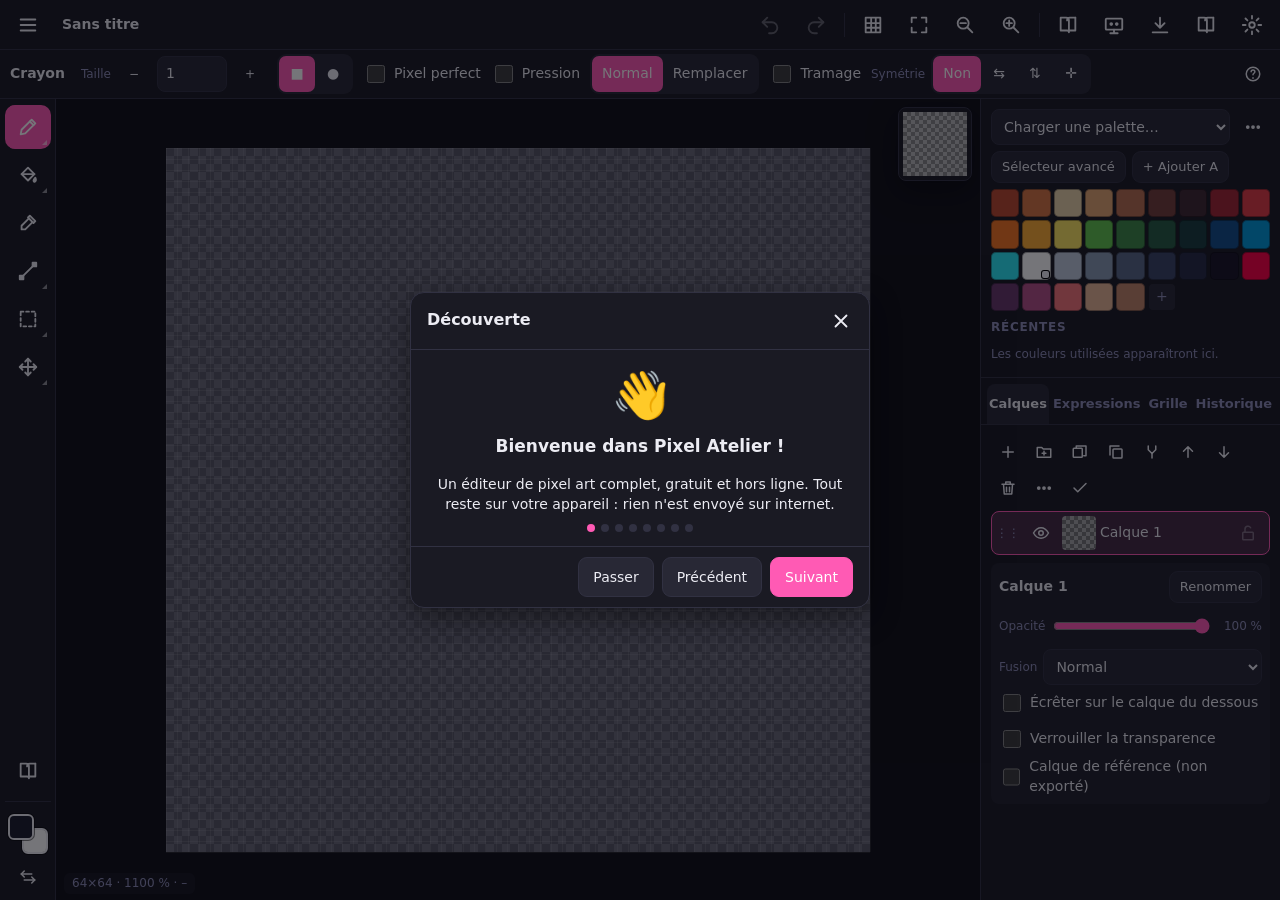
<file: index.html>
<!doctype html>
<html lang="fr" data-theme="dark">
<head>
  <meta charset="utf-8">
  <meta name="viewport" content="width=device-width, initial-scale=1, maximum-scale=1, user-scalable=no, viewport-fit=cover">
  <title>Pixel Atelier — éditeur de pixel art & PNGtuber</title>
  <meta name="description" content="Éditeur de pixel art complet, gratuit et hors ligne, pensé pour créer des personnages PNGtuber. Fonctionne sur téléphone et ordinateur.">
  <meta name="theme-color" content="#1b1b24">
  <link rel="manifest" href="manifest.webmanifest">
  <link rel="icon" type="image/png" sizes="32x32" href="icons/favicon-32.png">
  <link rel="icon" type="image/png" sizes="16x16" href="icons/favicon-16.png">
  <link rel="icon" type="image/png" sizes="192x192" href="icons/icon-192.png">
  <link rel="apple-touch-icon" href="icons/apple-touch-icon.png">
  <meta name="apple-mobile-web-app-capable" content="yes">
  <meta name="mobile-web-app-capable" content="yes">
  <link rel="stylesheet" href="css/app.css">
</head>
<body>
  <div id="app">
    <header id="topbar">
      <button class="icon-btn" id="btn-menu" title="Menu" aria-label="Menu principal"></button>
      <div id="doc-title" title="Renommer le projet" role="button" tabindex="0" translate="no">Sans titre</div>
      <div class="spacer"></div>
      <div class="top-actions">
        <button class="icon-btn" id="btn-undo" title="Annuler (Ctrl+Z)" aria-label="Annuler la dernière action"></button>
        <button class="icon-btn" id="btn-redo" title="Rétablir (Ctrl+Y)" aria-label="Rétablir"></button>
        <span class="sep-v"></span>
        <button class="icon-btn toggle" id="btn-grid" title="Afficher/masquer la grille (#)" aria-label="Grille"></button>
        <button class="icon-btn" id="btn-fit" title="Ajuster à l'écran (0)" aria-label="Ajuster à l'écran"></button>
        <button class="icon-btn hide-sm" id="btn-zoomout" title="Zoom arrière (-)" aria-label="Zoom arrière"></button>
        <button class="icon-btn hide-sm" id="btn-zoomin" title="Zoom avant (+)" aria-label="Zoom avant"></button>
        <span class="sep-v hide-sm"></span>
        <button class="icon-btn hide-sm" id="btn-library" title="Bibliothèque de pièces" aria-label="Bibliothèque"></button>
        <button class="icon-btn hide-sm" id="btn-pngtuber" title="Mode PNGtuber" aria-label="Mode PNGtuber"></button>
        <button class="icon-btn" id="btn-export" title="Exporter (Ctrl+Maj+E)" aria-label="Exporter"></button>
        <button class="icon-btn hide-sm" id="btn-guide" title="Guide complet : outils, navigation, fonctionnalités (F1)" aria-label="Guide"></button>
        <button class="icon-btn hide-sm" id="btn-settings" title="Paramètres" aria-label="Paramètres"></button>
      </div>
    </header>
    <div id="optionsbar" aria-label="Options de l'outil"></div>
    <main id="workspace">
      <nav id="toolbar" aria-label="Outils"></nav>
      <div id="stage">
        <canvas id="view" aria-label="Zone de dessin"></canvas>
        <div id="variantbar" aria-label="Variantes rapides"></div>
        <div id="minimap" title="Aperçu taille réelle"></div>
        <div id="statusbar"></div>
      </div>
      <aside id="sidebar" aria-label="Panneaux">
        <div class="drawer-handle" aria-hidden="true"></div>
        <div id="panel-tabs" role="tablist"></div>
        <section class="panel" id="panel-colors" data-title="Couleurs"></section>
        <section class="panel" id="panel-layers" data-title="Calques"></section>
        <section class="panel" id="panel-expressions" data-title="Expressions"></section>
        <section class="panel" id="panel-grid" data-title="Grille"></section>
        <section class="panel" id="panel-history" data-title="Historique"></section>
      </aside>
    </main>
    <div id="timeline" hidden></div>
    <nav id="mobilenav" aria-label="Panneaux"></nav>
  </div>
  <noscript>Pixel Atelier nécessite JavaScript.</noscript>
  <script type="module" src="js/main.js"></script>
</body>
</html>
</file>
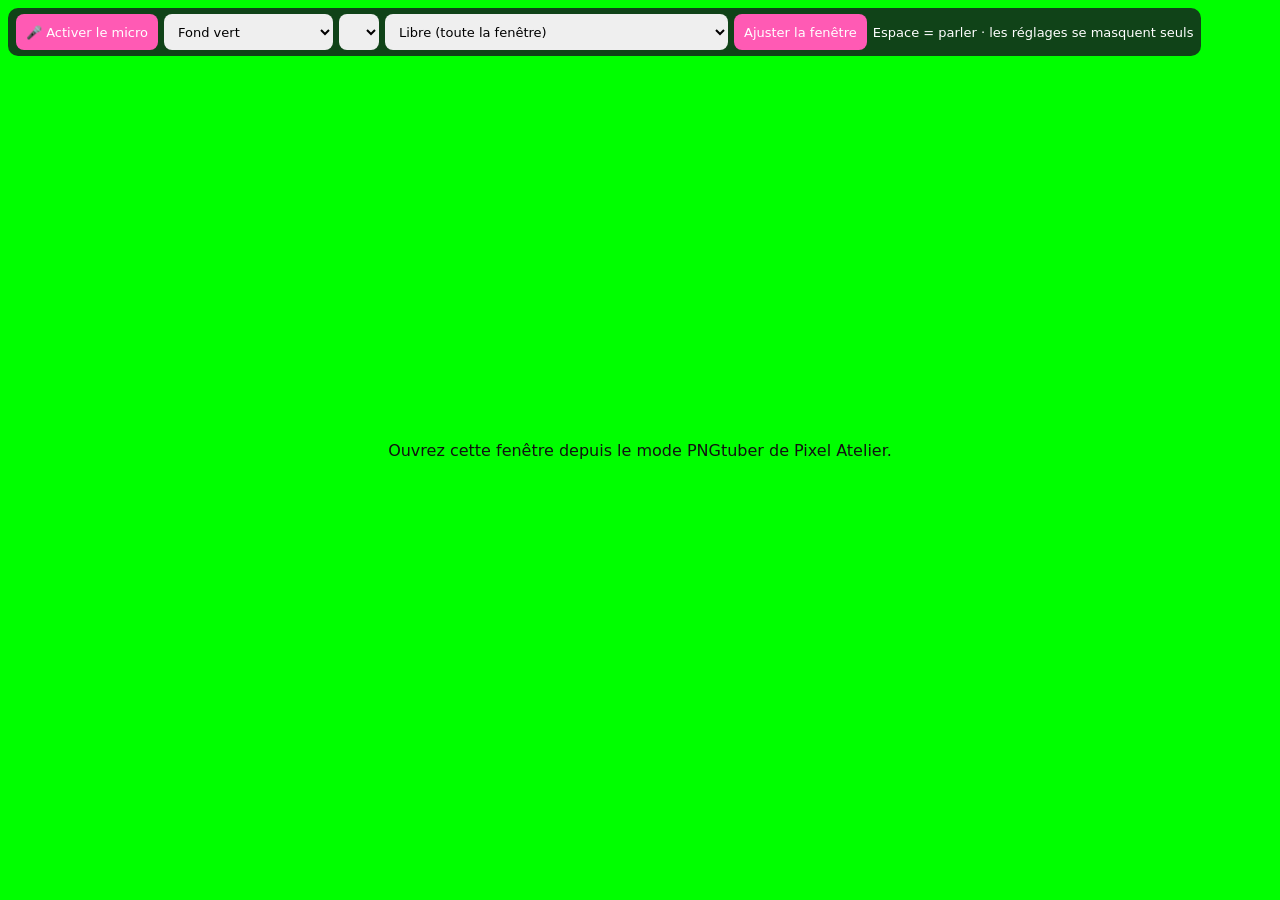
<file: capture.html>
<!doctype html>
<html lang="fr">
<head>
  <meta charset="utf-8">
  <meta name="viewport" content="width=device-width, initial-scale=1">
  <title>Avatar PNGtuber — capture</title>
  <link rel="icon" type="image/png" sizes="32x32" href="icons/favicon-32.png">
  <link rel="icon" type="image/png" href="icons/icon-192.png">
  <style>
    html, body { margin: 0; height: 100%; overflow: hidden; background: #000; font: 13px system-ui, sans-serif; }
    body.framed #scene { box-shadow: 0 0 0 1px rgba(255,255,255,.2); overflow: hidden; }
    #scene { background: #00ff00; }
    #stage { position: fixed; inset: 0; }
    #scene { position: absolute; inset: 0; display: flex; align-items: flex-end; justify-content: center; transform-origin: 50% 70%; }
    .fx { position: absolute; inset: 0; width: 100%; height: 100%; pointer-events: none; }
    #avatar { position: relative; z-index: 1; }
    #fxf { z-index: 2; }
    canvas { image-rendering: pixelated; image-rendering: crisp-edges; }
    #ui { position: fixed; left: 8px; top: 8px; display: flex; gap: 6px; align-items: center; flex-wrap: wrap; color: #fff;
          background: rgba(20, 20, 30, .8); padding: 6px 8px; border-radius: 10px; transition: opacity .3s; }
    #ui button, #ui select { font: inherit; border: 0; border-radius: 8px; padding: 6px 10px; min-height: 36px; }
    #ui button { background: #ff5ab4; color: #fff; cursor: pointer; }
    body.idle #ui { opacity: 0; pointer-events: none; }
    #msg { position: fixed; inset: 0; display: flex; align-items: center; justify-content: center; color: #111; font-size: 16px; text-align: center; padding: 20px; }
  </style>
</head>
<body>
  <div id="stage"><div id="scene"><canvas class="fx" id="fxbg"></canvas><canvas class="fx" id="fxb"></canvas><canvas id="avatar"></canvas><canvas class="fx" id="fxf"></canvas></div></div>
  <div id="ui">
    <button id="mic">🎤 Activer le micro</button>
    <select id="bg" aria-label="Fond">
      <option value="green">Fond vert</option><option value="blue">Fond bleu</option><option value="magenta">Fond magenta</option>
      <option value="black">Fond noir</option><option value="white">Fond blanc</option><option value="transparent">Transparent</option>
    </select>
    <select id="expr" aria-label="Expression"></select>
    <select id="fmt" aria-label="Format"></select>
    <button id="fit" title="Donner à la fenêtre la taille exacte du format">Ajuster la fenêtre</button>
    <span>Espace = parler · les réglages se masquent seuls</span>
  </div>
  <div id="msg" hidden></div>
  <script type="module" src="js/pngtuber/capture.js"></script>
</body>
</html>
</file>
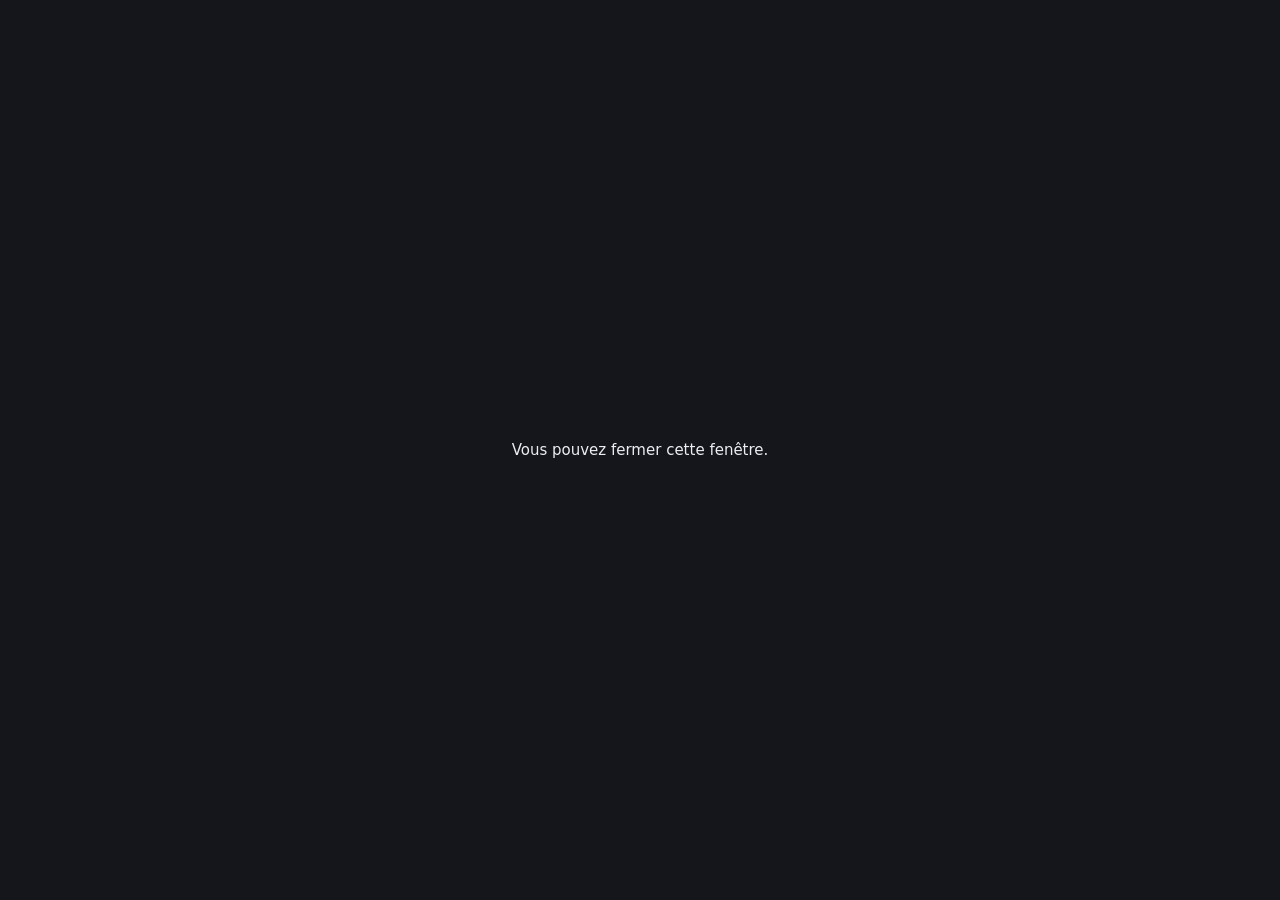
<file: oauth.html>
<!doctype html>
<html lang="fr">
<head>
<meta charset="utf-8">
<meta name="viewport" content="width=device-width, initial-scale=1">
<title>Connexion Google — Pixel Atelier</title>
<style>body{font:15px system-ui,sans-serif;background:#15151c;color:#ececf3;display:grid;place-items:center;height:100vh;margin:0;text-align:center}</style>
</head>
<body>
<p id="msg">Connexion à Google Drive…</p>
<script>
  // Page de retour de la connexion Google : transmet le jeton (dans l'ancre #) à l'éditeur,
  // qui l'a ouverte, puis se ferme. Rien n'est enregistré ni envoyé ailleurs.
  if (window.opener && location.hash) {
    window.opener.postMessage({ type: 'pixel-atelier-oauth', hash: location.hash }, location.origin);
    setTimeout(() => window.close(), 150);
  } else {
    document.getElementById('msg').textContent = 'Vous pouvez fermer cette fenêtre.';
  }
</script>
</body>
</html>
</file>
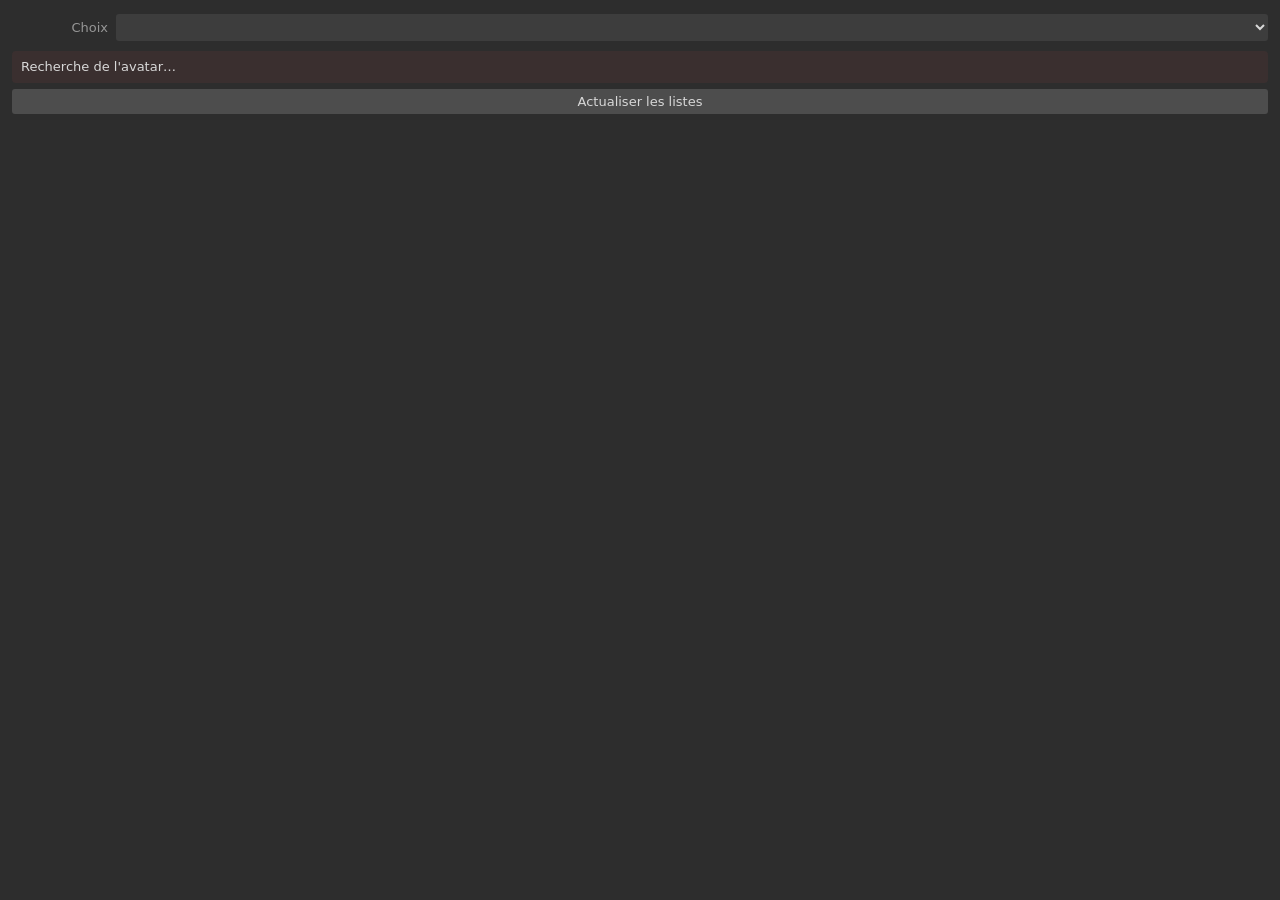
<file: stream-deck/plugin/com.pixelatelier.avatar.sdPlugin/ui/inspector.html>
<!doctype html>
<html lang="fr">
<head>
<meta charset="utf-8">
<title>Pixel Atelier</title>
<style>
  /* Inspecteur de propriétés (panneau du logiciel Stream Deck) */
  body { margin: 0; padding: 8px 12px 12px; background: #2d2d2d; color: #d8d8d8; font: 13px system-ui, "Segoe UI", sans-serif; }
  .row { display: grid; grid-template-columns: 96px 1fr; align-items: center; gap: 8px; margin: 6px 0; }
  label { color: #969696; text-align: right; }
  select, input { width: 100%; box-sizing: border-box; background: #3d3d3d; color: #d8d8d8; border: 0; border-radius: 3px; padding: 5px 4px; font: inherit; }
  .status { margin: 10px 0 4px; padding: 7px 9px; border-radius: 4px; background: #3a2f2f; line-height: 1.35; }
  .status.ok { background: #2f3a31; }
  .status b { color: #fff; }
  .hint { color: #969696; font-size: 12px; line-height: 1.4; margin: 6px 0 0; }
  button { background: #4d4d4d; color: #d8d8d8; border: 0; border-radius: 3px; padding: 5px 10px; font: inherit; cursor: pointer; }
  .update { margin: 10px 0 4px; padding: 7px 9px; border-radius: 4px; background: #33304a; line-height: 1.35; }
  .update button { margin-top: 6px; background: #7a4aa8; color: #fff; }
  .version { color: #6f6f6f; font-size: 11px; margin-top: 8px; }
  [hidden] { display: none !important; }
</style>
</head>
<body>
<div class="row" id="row-item"><label for="item" id="item-label">Choix</label><select id="item"></select></div>
<div class="row" id="row-mode" hidden><label for="mode">Mode</label><select id="mode"></select></div>
<div class="row" id="row-duration" hidden><label for="duration">Durée (s)</label><input id="duration" type="number" min="1" max="3600" step="1"></div>
<div class="status" id="status">Recherche de l'avatar…</div>
<p class="hint" id="hint"></p>
<div class="row" style="grid-template-columns: 1fr"><button id="refresh" type="button">Actualiser les listes</button></div>
<div class="update" id="update" hidden><span id="update-text"></span><br><button id="install" type="button">Installer la mise à jour</button></div>
<div class="version" id="version"></div>
<script>
  // Protocole du logiciel Stream Deck (SDK 2) : il appelle connectElgatoStreamDeckSocket.
  let ws = null, uuid = '', action = '', settings = {}, data = null;
  const $ = (id) => document.getElementById(id);
  const kind = () => action.split('.').pop();
  const LABELS = { expression: 'Expression', effect: 'Effet', background: 'Fond', profile: 'Profil', talk: '' };
  const HINTS = {
    expression: '« Temporaire » : l\'expression dure tant que la touche est appuyée, puis l\'avatar revient à la précédente.',
    effect: 'Les effets ponctuels (confettis, cœurs…) partent à chaque appui. Les ambiances (neige, pluie…) et les transformations (démon, chevalier…) durent : « Bascule » les allume puis les éteint à l\'appui suivant, « Pendant… » les éteint seules au bout de la durée choisie (compte à rebours sur la touche), « Maintenir » les garde tant que la touche est enfoncée. La touche s\'éclaire tant qu\'elles sont actives.',
    background: 'La touche s\'éclaire quand ce fond est affiché.',
    profile: 'Change de tenue ou de personnage (profils créés dans l\'onglet Expressions de Pixel Atelier).',
    talk: '« Maintenir » : l\'avatar parle tant que la touche est appuyée (pratique sans micro).',
  };

  function send(msg) { if (ws && ws.readyState === 1) ws.send(JSON.stringify(msg)); }
  function save() {
    send({ event: 'setSettings', context: uuid, payload: settings });
  }
  function option(sel, value, text) {
    const o = document.createElement('option');
    o.value = value; o.textContent = text;
    sel.append(o);
    return o;
  }

  function render() {
    const k = kind();
    const c = (data && data.catalog) || {};
    const sel = $('item');
    sel.replaceChildren();
    $('item-label').textContent = LABELS[k] || 'Choix';
    $('row-item').hidden = k === 'talk';
    let list = [];
    if (k === 'expression') { option(sel, '', '(état par défaut)'); list = c.expressions || []; }
    if (k === 'profile') { option(sel, '', '(profil par défaut)'); list = c.profiles || []; }
    if (k === 'background') list = c.backgrounds || [];
    if (k === 'effect') {
      const groups = { oneshot: 'Effets ponctuels', ambient: 'Ambiances (allumer / éteindre)', transform: 'Transformations et tenues (allumer / éteindre)' };
      for (const [g, label] of Object.entries(groups)) {
        const og = document.createElement('optgroup');
        og.label = label;
        for (const e of (c.effects || []).filter((x) => (x.kind || 'oneshot') === g)) {
          const o = document.createElement('option'); o.value = e.id; o.textContent = e.name; og.append(o);
        }
        if (og.children.length) sel.append(og);
      }
    }
    for (const x of list) option(sel, x.id, x.name + (x.hold ? ' (temporaire)' : ''));
    // choix enregistré absent de la liste (avatar fermé) : on le garde
    if (settings.id && ![...sel.querySelectorAll('option')].some((o) => o.value === settings.id)) option(sel, settings.id, settings.name || settings.id);
    sel.value = settings.id || '';
    if (k === 'effect' && !settings.id && sel.value) { settings.id = sel.value; settings.name = sel.selectedOptions[0].textContent; save(); }

    const mode = $('mode');
    mode.replaceChildren();
    // effet qui dure (ambiance, transformation) : bascule, minuté ou maintenu
    const fx = k === 'effect' ? (c.effects || []).find((x) => x.id === settings.id) : null;
    const lasting = !!fx && (fx.kind === 'ambient' || fx.kind === 'transform');
    $('row-mode').hidden = !(k === 'expression' || k === 'talk' || lasting);
    if (k === 'expression') { option(mode, 'switch', 'Bascule (un appui)'); option(mode, 'hold', 'Temporaire (maintenir)'); }
    if (k === 'talk') { option(mode, 'hold', 'Maintenir pour parler'); option(mode, 'toggle', 'Bascule (un appui)'); }
    if (lasting) { option(mode, 'toggle', 'Bascule (un appui)'); option(mode, 'timed', 'Pendant… secondes'); option(mode, 'hold', 'Maintenir'); }
    mode.value = settings.mode || (k === 'talk' ? 'hold' : k === 'effect' ? 'toggle' : 'switch');
    $('row-duration').hidden = !(lasting && settings.mode === 'timed');
    $('duration').value = settings.duration || 10;

    const up = data && data.update;
    $('update').hidden = !up;
    if (up) {
      $('update-text').textContent = 'Nouvelle version du plugin : ' + up.version + (up.notes ? ' — ' + up.notes : '');
      $('install').disabled = !!data.installing;
      $('install').textContent = data.installing ? 'Téléchargement…' : 'Installer la mise à jour';
    }
    $('version').textContent = data && data.version ? 'Plugin Pixel Atelier ' + data.version : '';

    const st = $('status');
    if (data && data.connected) {
      st.className = 'status ok';
      st.innerHTML = 'Avatar connecté : <b></b>';
      st.querySelector('b').textContent = data.name || 'Pixel Atelier';
    } else {
      st.className = 'status';
      st.textContent = 'Aucun avatar connecté. Dans Pixel Atelier : mode PNGtuber > « Plugin Stream Deck », puis ouvrez la fenêtre de capture ou l\'avatar OBS (.html). Les expressions et profils apparaîtront ici.';
    }
    $('hint').textContent = HINTS[k] || '';
  }

  $('item').addEventListener('change', () => {
    const o = $('item').selectedOptions[0];
    settings.id = $('item').value || null;
    settings.name = o ? o.textContent.replace(/ \(temporaire\)$/, '') : '';
    // une expression marquée « temporaire » dans Pixel Atelier : on propose le même mode
    const ex = ((data && data.catalog && data.catalog.expressions) || []).find((x) => x.id === settings.id);
    if (kind() === 'expression' && ex && ex.hold && !settings.mode) { settings.mode = 'hold'; }
    save();
    render();
  });
  $('mode').addEventListener('change', () => { settings.mode = $('mode').value; if (settings.mode === 'timed' && !settings.duration) settings.duration = 10; save(); render(); });
  $('duration').addEventListener('change', () => { settings.duration = Math.max(1, Math.min(3600, Math.round(Number($('duration').value) || 10))); save(); render(); });
  $('install').addEventListener('click', () => send({ event: 'sendToPlugin', action, context: uuid, payload: { type: 'install' } }));
  $('refresh').addEventListener('click', () => send({ event: 'sendToPlugin', action, context: uuid, payload: { type: 'catalog?' } }));

  // appelée par le logiciel Stream Deck
  window.connectElgatoStreamDeckSocket = function (port, piUUID, registerEvent, info, actionInfo) {
    uuid = piUUID;
    try {
      const a = JSON.parse(actionInfo);
      action = a.action;
      settings = (a.payload && a.payload.settings) || {};
    } catch (e) { /* informations absentes */ }
    ws = new WebSocket('ws://127.0.0.1:' + port);
    ws.onopen = () => {
      send({ event: registerEvent, uuid: piUUID });
      send({ event: 'sendToPlugin', action, context: uuid, payload: { type: 'catalog?' } });
      send({ event: 'sendToPlugin', action, context: uuid, payload: { type: 'update?' } });
      render();
    };
    ws.onmessage = (ev) => {
      const m = JSON.parse(ev.data);
      if (m.event === 'sendToPropertyInspector' && m.payload && m.payload.type === 'catalog') { data = m.payload; render(); }
      if (m.event === 'didReceiveSettings' && m.payload) { settings = m.payload.settings || {}; render(); }
    };
  };
</script>
</body>
</html>
</file>
<file: css/app.css>
/* Pixel Atelier — styles. Thème via [data-theme] sur <html>. */
:root {
  --bg: #15151c;
  --bg2: #1b1b24;
  --panel: #22222d;
  --panel2: #2a2a37;
  --line: #363646;
  --text: #ececf3;
  --muted: #9a9ab0;
  --accent: #ff5ab4;
  --accent2: #7f8cff;
  --danger: #ff5a5a;
  --ok: #4ad991;
  --focus: #ffd34d;
  --stage: #101016;
  --shadow: 0 10px 30px rgba(0, 0, 0, 0.45);
  --radius: 10px;
  --tap: 44px;
  --top-h: 50px;
  --opt-h: 46px;
  --side-w: 300px;
  --safe-b: env(safe-area-inset-bottom, 0px);
  color-scheme: dark;
}
html[data-theme='light'] {
  --bg: #eef0f6;
  --bg2: #ffffff;
  --panel: #ffffff;
  --panel2: #f1f2f8;
  --line: #d9dbe7;
  --text: #1d1d2a;
  --muted: #62657a;
  --accent: #d6318f;
  --accent2: #4d5bea;
  --stage: #d6d9e4;
  --shadow: 0 10px 30px rgba(20, 20, 60, 0.18);
  color-scheme: light;
}

* { box-sizing: border-box; }
html, body {
  margin: 0;
  height: 100%;
  overflow: hidden;
  background: var(--bg);
  color: var(--text);
  font: 14px/1.4 system-ui, -apple-system, 'Segoe UI', Roboto, Ubuntu, sans-serif;
  -webkit-tap-highlight-color: transparent;
  overscroll-behavior: none;
}
button, input, select, textarea { font: inherit; color: inherit; }
button { cursor: pointer; }
:focus-visible { outline: 2px solid var(--focus); outline-offset: 2px; }
[hidden] { display: none !important; }

#app {
  display: flex;
  flex-direction: column;
  height: 100dvh;
  height: 100vh;
}
@supports (height: 100dvh) { #app { height: 100dvh; } }

/* ---------- Barre du haut ---------- */
#topbar {
  height: var(--top-h);
  display: flex;
  align-items: center;
  gap: 4px;
  padding: 0 6px;
  background: var(--bg2);
  border-bottom: 1px solid var(--line);
  flex: none;
}
#doc-title {
  font-weight: 600;
  padding: 6px 8px;
  border-radius: 8px;
  max-width: 34vw;
  white-space: nowrap;
  overflow: hidden;
  text-overflow: ellipsis;
  cursor: text;
}
#doc-title:hover { background: var(--panel2); }
.spacer { flex: 1; }
.top-actions { display: flex; align-items: center; gap: 2px; }
.sep-v { width: 1px; height: 24px; background: var(--line); margin: 0 4px; }

.icon-btn {
  min-width: var(--tap);
  height: var(--tap);
  display: inline-flex;
  align-items: center;
  justify-content: center;
  border: 0;
  background: transparent;
  border-radius: 10px;
  padding: 0 6px;
  color: var(--text);
  position: relative;
}
.icon-btn:hover { background: var(--panel2); }
.icon-btn:disabled { opacity: 0.35; cursor: default; }
.icon-btn.active, .icon-btn.toggle.on { background: var(--accent); color: #fff; }
.icon-btn.small { min-width: 34px; height: 34px; }
.ico { display: inline-flex; line-height: 0; }
.ico svg { width: 22px; height: 22px; }
.icon-btn.small .ico svg { width: 18px; height: 18px; }

/* ---------- Barre d'options ---------- */
#optionsbar {
  min-height: var(--opt-h);
  display: flex;
  align-items: center;
  gap: 10px;
  padding: 4px 10px;
  background: var(--bg2);
  border-bottom: 1px solid var(--line);
  overflow-x: auto;
  overflow-y: hidden;
  white-space: nowrap;
  flex: none;
  scrollbar-width: thin;
}
.opt-group { display: inline-flex; align-items: center; gap: 6px; flex: none; }
.opt-group > .lbl { color: var(--muted); font-size: 12px; }
.opt-title { font-weight: 700; margin-right: 6px; }
.seg { display: inline-flex; background: var(--panel2); border-radius: 9px; padding: 2px; }
.seg button {
  border: 0;
  background: transparent;
  padding: 0 10px;
  min-height: 36px;
  min-width: 36px;
  border-radius: 7px;
  display: inline-flex;
  align-items: center;
  justify-content: center;
  gap: 4px;
}
.seg button.on { background: var(--accent); color: #fff; }
.chk { display: inline-flex; align-items: center; gap: 6px; cursor: pointer; min-height: 36px; }
.chk input { width: 18px; height: 18px; accent-color: var(--accent); }

/* ---------- Espace de travail ---------- */
#workspace { flex: 1; display: flex; min-height: 0; position: relative; }
#toolbar {
  width: 56px;
  flex: none;
  display: flex;
  flex-direction: column;
  align-items: center;
  gap: 2px;
  padding: 6px 0;
  background: var(--bg2);
  border-right: 1px solid var(--line);
  overflow-y: auto;
}
#toolbar .icon-btn { width: 46px; }
#toolbar .tb-sep { width: 32px; height: 1px; background: var(--line); margin: 4px 0; flex: none; }
.color-chip {
  width: 40px;
  height: 40px;
  position: relative;
  flex: none;
  margin: 4px 0;
}
.color-chip .c1, .color-chip .c2 {
  position: absolute;
  width: 26px;
  height: 26px;
  border-radius: 6px;
  border: 2px solid var(--text);
  box-shadow: 0 0 0 1px rgba(0, 0, 0, 0.5);
  background-image: linear-gradient(45deg, #888 25%, transparent 25%, transparent 75%, #888 75%), linear-gradient(45deg, #888 25%, #ccc 25%, #ccc 75%, #888 75%);
  background-size: 8px 8px;
  background-position: 0 0, 4px 4px;
  padding: 0;
  overflow: hidden;
}
.color-chip .c1 { left: 0; top: 0; z-index: 2; }
.color-chip .c2 { right: 0; bottom: 0; }
.color-chip i { position: absolute; inset: 0; }

#stage {
  flex: 1;
  position: relative;
  background: var(--stage);
  overflow: hidden;
  min-width: 0;
}
#view {
  position: absolute;
  inset: 0;
  touch-action: none;
  image-rendering: pixelated;
  image-rendering: crisp-edges;
  display: block;
  user-select: none;
  -webkit-user-select: none;
}
#statusbar {
  position: absolute;
  left: 8px;
  bottom: 6px;
  font-size: 12px;
  color: var(--muted);
  background: color-mix(in srgb, var(--bg2) 80%, transparent);
  padding: 2px 8px;
  border-radius: 6px;
  pointer-events: none;
  font-variant-numeric: tabular-nums;
}
#minimap {
  position: absolute;
  right: 8px;
  top: 8px;
  background-color: var(--bg2);
  border: 1px solid var(--line);
  border-radius: 8px;
  padding: 4px;
  box-shadow: var(--shadow);
  cursor: pointer;
  max-width: 40%;
}
#minimap canvas { display: block; image-rendering: pixelated; max-width: 160px; max-height: 160px; background: repeating-conic-gradient(#888 0% 25%, #bbb 0% 50%) 0 0 / 8px 8px; }
#minimap.hidden { display: none; }

/* ---------- Barre latérale / tiroirs ---------- */
#sidebar {
  width: var(--side-w);
  flex: none;
  display: flex;
  flex-direction: column;
  background: var(--bg2);
  border-left: 1px solid var(--line);
  min-height: 0;
}
.drawer-handle { display: none; }
#panel-tabs { display: flex; gap: 2px; padding: 6px 6px 0; border-bottom: 1px solid var(--line); flex: none; order: 2; }
#panel-tabs button {
  flex: 1;
  border: 0;
  background: transparent;
  padding: 8px 4px;
  border-radius: 8px 8px 0 0;
  color: var(--muted);
  font-weight: 600;
  min-height: 40px;
}
#panel-tabs button.on { color: var(--text); background: var(--panel2); }
#panel-tabs button[data-tab='colors'] { display: none; }
.panel { padding: 10px; overflow-y: auto; min-height: 0; }
#panel-colors { order: 1; flex: none; max-height: 46%; border-bottom: 1px solid var(--line); }
#panel-layers, #panel-expressions, #panel-grid, #panel-history { order: 3; flex: 1; display: none; }
.panel.tab-on { display: block !important; }

.panel h3 {
  margin: 8px 0 6px;
  font-size: 12px;
  color: var(--muted);
  text-transform: uppercase;
  letter-spacing: 0.06em;
  display: flex;
  align-items: center;
  gap: 6px;
}
.panel h3:first-child { margin-top: 0; }
.row { display: flex; align-items: center; gap: 6px; flex-wrap: wrap; }
.row.nowrap { flex-wrap: nowrap; }
.grow { flex: 1; min-width: 0; }

/* ---------- Couleurs ---------- */
.swatches { display: grid; grid-template-columns: repeat(auto-fill, minmax(26px, 1fr)); gap: 3px; }
.swatch {
  aspect-ratio: 1;
  border: 0;
  border-radius: 5px;
  padding: 0;
  min-height: 26px;
  box-shadow: inset 0 0 0 1px rgba(0, 0, 0, 0.35);
  position: relative;
}
.swatch.sel { outline: 2px solid var(--text); outline-offset: 1px; }
.swatch.sel2::after { content: ''; position: absolute; right: 2px; bottom: 2px; width: 7px; height: 7px; border-radius: 2px; background: var(--text); box-shadow: 0 0 0 1px #000; }
.swatch.add { background: var(--panel2); color: var(--muted); display: flex; align-items: center; justify-content: center; }
.recent .swatch { min-height: 22px; }
.color-editor { display: grid; grid-template-columns: auto 1fr; gap: 6px 8px; align-items: center; margin: 6px 0; }
.color-editor input[type='color'] { width: 44px; height: 36px; border: 0; padding: 0; background: none; border-radius: 6px; }
.hsv-box { margin: 6px 0; display: grid; gap: 6px; }
.hsv-sv { position: relative; height: 120px; border-radius: 8px; touch-action: none; cursor: crosshair; }
.hsv-sv .knob, .hsv-bar .knob { position: absolute; width: 14px; height: 14px; border: 2px solid #fff; border-radius: 50%; box-shadow: 0 0 0 1px #000; transform: translate(-50%, -50%); pointer-events: none; }
.hsv-bar { position: relative; height: 18px; border-radius: 9px; touch-action: none; cursor: pointer; }
.hsv-bar .knob { top: 50%; }
.hue-bar { background: linear-gradient(to right, #f00, #ff0, #0f0, #0ff, #00f, #f0f, #f00); }

/* ---------- Champs ---------- */
.input, select.input {
  background: var(--panel2);
  border: 1px solid var(--line);
  border-radius: 8px;
  padding: 6px 8px;
  min-height: 36px;
  min-width: 0;
}
.input.wide { width: 100%; }
.input.num { width: 70px; }
.input.hex { width: 96px; font-family: ui-monospace, monospace; }
input[type='range'] { accent-color: var(--accent); min-height: 30px; }
.field { display: grid; gap: 4px; margin: 8px 0; }
.field > span { color: var(--muted); font-size: 12px; }
.fields { display: grid; grid-template-columns: 1fr 1fr; gap: 6px 10px; }
.btn {
  border: 1px solid var(--line);
  background: var(--panel2);
  padding: 8px 14px;
  border-radius: 9px;
  min-height: 40px;
  display: inline-flex;
  align-items: center;
  gap: 6px;
  justify-content: center;
}
.btn:hover { border-color: var(--accent2); }
.btn.primary { background: var(--accent); border-color: var(--accent); color: #fff; }
.btn.danger { background: var(--danger); border-color: var(--danger); color: #fff; }
.btn.small { min-height: 32px; padding: 4px 10px; font-size: 13px; }
.btn:disabled { opacity: 0.5; cursor: default; }
.muted { color: var(--muted); }
.small { font-size: 12px; }
.hint { color: var(--muted); font-size: 12px; margin: 4px 0; }

/* ---------- Calques ---------- */
.layer-tools { display: flex; flex-wrap: wrap; gap: 2px; margin-bottom: 6px; }
.layer-tree { display: flex; flex-direction: column; gap: 2px; }
.lrow {
  display: flex;
  align-items: center;
  gap: 4px;
  padding: 2px 4px;
  border-radius: 8px;
  min-height: 44px;
  background: var(--panel);
  border: 1px solid transparent;
  user-select: none;
  touch-action: pan-y;
}
.lrow.active { border-color: var(--accent); background: color-mix(in srgb, var(--accent) 16%, var(--panel)); }
.lrow.hidden-eff { opacity: 0.55; }
.lrow .name { flex: 1; min-width: 0; overflow: hidden; text-overflow: ellipsis; white-space: nowrap; }
.lrow .thumb {
  width: 34px;
  height: 34px;
  flex: none;
  border-radius: 4px;
  image-rendering: pixelated;
  background: repeating-conic-gradient(#777 0% 25%, #aaa 0% 50%) 0 0 / 8px 8px;
}
.lrow .icon-btn { min-width: 34px; height: 34px; }
.lrow .icon-btn .ico svg { width: 18px; height: 18px; }
.lrow.group .name { font-weight: 650; }
.lrow .badge { font-size: 10px; padding: 1px 6px; border-radius: 9px; background: var(--accent2); color: #fff; flex: none; }
.lrow .badge.ref { background: #888; }
.lrow .badge.icon-badge { padding: 2px 4px; display: inline-flex; align-items: center; }
.lrow .badge.icon-badge svg { width: 12px; height: 12px; }
.lrow .radio { width: 18px; height: 18px; border-radius: 50%; border: 2px solid var(--muted); flex: none; margin: 0 8px; }
.lrow .radio.on { border-color: var(--accent); background: radial-gradient(var(--accent) 45%, transparent 50%); }
.lrow.drop-above { box-shadow: 0 -3px 0 var(--accent2); }
.lrow.drop-below { box-shadow: 0 3px 0 var(--accent2); }
.lrow.drop-inside { outline: 2px dashed var(--accent2); }
.lrow.dragging { opacity: 0.4; }
.layer-props { margin-top: 8px; padding: 8px; background: var(--panel); border-radius: 8px; }

/* ---------- Variantes / expressions ---------- */
.vgroup { background: var(--panel); border-radius: 8px; padding: 8px; margin-bottom: 6px; }
.vgroup .vname { font-weight: 650; margin-bottom: 6px; display: flex; align-items: center; gap: 6px; }
.chips { display: flex; flex-wrap: wrap; gap: 4px; }
.chip {
  border: 1px solid var(--line);
  background: var(--panel2);
  border-radius: 999px;
  padding: 4px 12px;
  min-height: 36px;
}
.chip.on { background: var(--accent); border-color: var(--accent); color: #fff; }
.expr-row { display: flex; align-items: center; gap: 4px; background: var(--panel); border-radius: 8px; padding: 4px; margin-bottom: 4px; }
.expr-row .name { flex: 1; min-width: 0; overflow: hidden; text-overflow: ellipsis; white-space: nowrap; }
.expr-row kbd, kbd {
  font-family: ui-monospace, monospace;
  font-size: 11px;
  background: var(--panel2);
  border: 1px solid var(--line);
  border-bottom-width: 2px;
  border-radius: 5px;
  padding: 1px 6px;
}
.expr-row canvas { width: 40px; height: 40px; image-rendering: pixelated; border-radius: 4px; background: repeating-conic-gradient(#777 0% 25%, #aaa 0% 50%) 0 0 / 8px 8px; flex: none; }

/* ---------- Dialogues ---------- */
.backdrop {
  position: fixed;
  inset: 0;
  background: rgba(5, 5, 12, 0.55);
  display: flex;
  align-items: center;
  justify-content: center;
  z-index: 100;
  opacity: 0;
  transition: opacity 0.15s;
  padding: 12px;
}
.backdrop.show { opacity: 1; }
.dlg {
  background: var(--bg2);
  border: 1px solid var(--line);
  border-radius: 14px;
  box-shadow: var(--shadow);
  width: min(460px, 100%);
  max-height: calc(100% - 8px);
  display: flex;
  flex-direction: column;
}
.dlg.wide { width: min(900px, 100%); }
.dlg.full { width: 100%; height: 100%; max-width: none; }
.dlg-head { display: flex; align-items: center; padding: 6px 6px 6px 16px; border-bottom: 1px solid var(--line); }
.dlg-head h2 { flex: 1; font-size: 16px; margin: 0; }
.dlg-body { padding: 14px 16px; overflow: auto; flex: 1; min-height: 0; }
.dlg-body p { margin: 0 0 8px; }
.dlg-foot { display: flex; gap: 8px; justify-content: flex-end; padding: 10px 16px; border-top: 1px solid var(--line); flex-wrap: wrap; }

.toast {
  position: fixed;
  left: 50%;
  bottom: calc(90px + var(--safe-b));
  transform: translate(-50%, 20px);
  background: var(--text);
  color: var(--bg);
  padding: 8px 16px;
  border-radius: 999px;
  font-weight: 600;
  opacity: 0;
  pointer-events: none;
  transition: 0.2s;
  z-index: 300;
  max-width: 90vw;
  text-align: center;
}
.toast.show { opacity: 1; transform: translate(-50%, 0); }

.popup-menu {
  position: fixed;
  z-index: 200;
  background: var(--bg2);
  border: 1px solid var(--line);
  border-radius: 12px;
  box-shadow: var(--shadow);
  padding: 6px;
  min-width: 240px;
  max-height: calc(100vh - 16px);
  overflow-y: auto;
}
.menu-item {
  display: flex;
  align-items: center;
  gap: 10px;
  width: 100%;
  border: 0;
  background: transparent;
  padding: 8px 10px;
  border-radius: 8px;
  text-align: left;
  min-height: 42px;
}
.menu-item:hover { background: var(--panel2); }
.menu-item .lbl { flex: 1; }
.menu-item.danger { color: var(--danger); }
.menu-item.checked .lbl::after { content: ' ✓'; color: var(--accent); }
.menu-item:disabled { opacity: 0.4; }
.popup-menu .sep { height: 1px; background: var(--line); margin: 4px 6px; }
.menu-heading { font-size: 11px; color: var(--muted); text-transform: uppercase; letter-spacing: 0.06em; padding: 8px 10px 2px; }

/* grilles d'aperçu (bibliothèque, projets) */
.cards { display: grid; grid-template-columns: repeat(auto-fill, minmax(110px, 1fr)); gap: 8px; }
.card {
  background: var(--panel);
  border: 1px solid var(--line);
  border-radius: 10px;
  padding: 6px;
  display: flex;
  flex-direction: column;
  align-items: center;
  gap: 4px;
  text-align: center;
  min-height: 44px;
}
.card:hover { border-color: var(--accent); }
.card canvas, .card img { width: 96px; height: 96px; image-rendering: pixelated; background: repeating-conic-gradient(#777 0% 25%, #aaa 0% 50%) 0 0 / 12px 12px; border-radius: 6px; }
.card .t { font-size: 12px; font-weight: 600; }
.card .s { font-size: 11px; color: var(--muted); }
.tabs-row { display: flex; gap: 4px; flex-wrap: wrap; margin-bottom: 10px; }

table.keys { border-collapse: collapse; width: 100%; }
table.keys td { padding: 5px 6px; border-bottom: 1px solid var(--line); }
table.keys td:first-child { white-space: nowrap; width: 1%; }

/* ---------- Tutoriel ---------- */
.tuto-step { text-align: center; }
.tuto-step .big { font-size: 46px; line-height: 1; margin: 8px 0; }
.tuto-dots { display: flex; justify-content: center; gap: 6px; margin-top: 10px; }
.tuto-dots i { width: 8px; height: 8px; border-radius: 50%; background: var(--line); }
.tuto-dots i.on { background: var(--accent); }
.highlight-ring { position: fixed; border: 3px solid var(--focus); border-radius: 12px; z-index: 150; pointer-events: none; box-shadow: 0 0 18px var(--focus); transition: all 0.25s; }

/* ---------- Timeline (animation) ---------- */
#timeline {
  flex: none;
  background: var(--bg2);
  border-top: 1px solid var(--line);
  padding: 6px 8px;
  display: flex;
  gap: 8px;
  align-items: center;
  overflow-x: auto;
}
.frames { display: flex; gap: 4px; }
.frame-cell {
  width: 52px;
  height: 58px;
  border: 2px solid var(--line);
  border-radius: 8px;
  background: var(--panel);
  display: flex;
  flex-direction: column;
  align-items: center;
  justify-content: center;
  font-size: 11px;
  padding: 2px;
  flex: none;
}
.frame-cell.on { border-color: var(--accent); }
.frame-cell canvas { width: 40px; height: 40px; image-rendering: pixelated; background: repeating-conic-gradient(#777 0% 25%, #aaa 0% 50%) 0 0 / 8px 8px; }

/* ---------- PNGtuber ---------- */
.pt-wrap { display: grid; grid-template-columns: 1fr 320px; gap: 12px; height: 100%; min-height: 0; }
.pt-stage { position: relative; border-radius: 12px; overflow: hidden; min-height: 240px; display: flex; align-items: center; justify-content: center; }
.pt-stage canvas { image-rendering: pixelated; max-width: 100%; max-height: 100%; }
.pt-side { overflow-y: auto; min-height: 0; }
.meter { height: 14px; background: var(--panel2); border-radius: 7px; position: relative; overflow: hidden; }
.meter .lvl { position: absolute; left: 0; top: 0; bottom: 0; background: var(--ok); width: 0; }
.meter .thr { position: absolute; top: -2px; bottom: -2px; width: 3px; background: var(--accent); }

/* ---------- Mobile ---------- */
#mobilenav { display: none; }
@media (max-width: 760px) {
  :root { --top-h: 50px; --opt-h: 46px; }
  .hide-sm { display: none !important; }
  #doc-title { max-width: 28vw; font-size: 13px; }
  #workspace { flex-direction: column; }
  #toolbar {
    order: 3;
    width: 100%;
    height: 56px;
    flex-direction: row;
    padding: 0 4px;
    border-right: 0;
    border-top: 1px solid var(--line);
    overflow-x: auto;
    overflow-y: hidden;
    gap: 0;
  }
  #toolbar .icon-btn { width: 46px; flex: none; }
  #toolbar .tb-sep { width: 1px; height: 30px; margin: 0 4px; }
  #stage { order: 1; }
  #sidebar {
    position: fixed;
    left: 0;
    right: 0;
    bottom: calc(56px + 52px + var(--safe-b));
    width: 100%;
    height: min(46vh, 460px);
    border-left: 0;
    border-top: 1px solid var(--line);
    border-radius: 16px 16px 0 0;
    box-shadow: var(--shadow);
    transform: translateY(110%);
    transition: transform 0.22s ease;
    z-index: 40;
    visibility: hidden;
  }
  #sidebar.open { transform: translateY(0); visibility: visible; }
  .drawer-handle { display: block; width: 40px; height: 5px; border-radius: 3px; background: var(--line); margin: 6px auto 0; flex: none; }
  #panel-tabs { order: 0; }
  #panel-tabs button[data-tab='colors'] { display: block; }
  #panel-colors { order: 3; max-height: none; flex: 1; border-bottom: 0; display: none; }
  #mobilenav {
    display: flex;
    height: calc(52px + var(--safe-b));
    padding-bottom: var(--safe-b);
    background: var(--bg2);
    border-top: 1px solid var(--line);
    flex: none;
  }
  #mobilenav button {
    flex: 1;
    border: 0;
    background: transparent;
    display: flex;
    flex-direction: column;
    align-items: center;
    justify-content: center;
    font-size: 10px;
    color: var(--muted);
    gap: 1px;
  }
  #mobilenav button.on { color: var(--accent); }
  #mobilenav .mini-chip { width: 22px; height: 22px; border-radius: 6px; border: 2px solid var(--text); }
  #minimap { display: none; }
  .pt-wrap { grid-template-columns: 1fr; grid-template-rows: minmax(220px, 45vh) auto; }
  .dlg { max-height: 100%; }
  .backdrop { padding: 0; align-items: flex-end; }
  .dlg { border-radius: 16px 16px 0 0; }
  .dlg.full { border-radius: 0; }
  .fields { grid-template-columns: 1fr; }
  .toast { bottom: calc(130px + var(--safe-b)); }
}
@media (max-width: 760px) and (orientation: landscape) and (max-height: 500px) {
  #sidebar { height: 70vh; }
}

/* ---------- Barre de variantes rapide (sur le canevas) ---------- */
#variantbar {
  position: absolute;
  left: 8px;
  top: 8px;
  display: flex;
  flex-wrap: wrap;
  gap: 4px;
  max-width: calc(100% - 200px);
  z-index: 2;
}
#variantbar .vb {
  display: inline-flex;
  align-items: center;
  background: color-mix(in srgb, var(--bg2) 88%, transparent);
  border: 1px solid var(--line);
  border-radius: 999px;
  box-shadow: var(--shadow);
  overflow: hidden;
}
#variantbar .vb button { border: 0; background: transparent; min-height: 36px; min-width: 32px; padding: 0 8px; }
#variantbar .vb button:hover { background: var(--panel2); }
#variantbar .vb .lbl { font-size: 12px; padding: 0 2px; white-space: nowrap; }
#variantbar .vb .lbl b { color: var(--accent); font-weight: 650; }
@media (max-width: 760px), (max-height: 500px) {
  /* une seule ligne qui défile : la barre ne masque plus le dessin sur téléphone */
  #variantbar { right: 8px; max-width: none; flex-wrap: nowrap; overflow-x: auto; scrollbar-width: none; overscroll-behavior: contain; }
  #variantbar::-webkit-scrollbar { display: none; }
  #variantbar .vb { flex-shrink: 0; }
  #variantbar .vb .lbl { font-size: 11px; }
}
@media (min-width: 761px) and (max-height: 500px) { #variantbar { right: 116px; } }

/* ---------- Correctifs mobiles / iOS ---------- */
button, .chip, .swatch, .card, .lrow, .menu-item { touch-action: manipulation; -webkit-touch-callout: none; -webkit-user-select: none; user-select: none; }
#topbar { min-width: 0; }
.top-actions { min-width: 0; overflow-x: auto; scrollbar-width: none; flex-shrink: 1; }
.top-actions::-webkit-scrollbar { display: none; }
#doc-title { flex-shrink: 1; min-width: 0; }
@supports (height: 100dvh) {
  .popup-menu { max-height: calc(100dvh - 16px); }
  .dlg { max-height: calc(100dvh - 8px); }
}
.export-grid { grid-template-columns: minmax(0, 1.2fr) minmax(0, 1fr); align-items: start; }
@media (max-width: 760px) {
  .export-grid { grid-template-columns: 1fr; }
  #mobilenav button { min-width: 0; }
  .top-actions .sep-v { margin: 0 2px; }
}
@media (max-width: 360px) {
  #topbar .icon-btn { min-width: 40px; padding: 0 4px; }
  #doc-title { display: none; }
}
#view { -webkit-touch-callout: none; }
.newchar-grid { grid-template-columns: auto minmax(0, 1fr); gap: 16px; align-items: start; }
@media (max-width: 760px) { .newchar-grid { grid-template-columns: 1fr; justify-items: stretch; } }

/* ---------- Zones tactiles ≥ 44 px sur écrans tactiles ---------- */
@media (pointer: coarse) {
  .icon-btn.small { min-width: 44px; height: 44px; }
  .lrow { min-height: 50px; gap: 2px; }
  .lrow .icon-btn { min-width: 40px; height: 44px; }
  .lrow .drag-handle { min-width: 44px !important; font-size: 18px; }
  .chip { min-height: 44px; }
  .btn.small { min-height: 44px; }
  .swatch { min-height: 32px; }
  .swatches { grid-template-columns: repeat(auto-fill, minmax(32px, 1fr)); }
  #variantbar .vb button { min-height: 44px; min-width: 40px; }
}

#update-banner {
  position: fixed;
  left: 50%;
  top: calc(var(--top-h) + 8px);
  transform: translateX(-50%);
  z-index: 250;
  display: flex;
  align-items: center;
  gap: 8px;
  padding: 6px 6px 6px 14px;
  background: var(--bg2);
  border: 1px solid var(--accent);
  border-radius: 12px;
  box-shadow: var(--shadow);
  max-width: calc(100vw - 16px);
  font-size: 13px;
}
.meter .thr2 { background: var(--accent2); }
.lrow.multi { outline: 2px solid var(--accent2); outline-offset: -2px; background: color-mix(in srgb, var(--accent2) 18%, var(--panel)); }
.frame-strip { display: flex; flex-direction: column; gap: 4px; }
.tags-row { position: relative; min-height: 0; }
.tag-band { position: absolute; height: 20px; border: 0; border-radius: 6px; color: #fff; font-size: 11px; font-weight: 650;
  padding: 0 6px; text-align: left; overflow: hidden; white-space: nowrap; text-overflow: ellipsis; opacity: .85; cursor: pointer; }
.tag-band.on { opacity: 1; box-shadow: 0 0 0 2px var(--text); }
.frame-cell.in-range { border-color: var(--accent2); }

/* ---------- Historique ---------- */
.hist-list { display: flex; flex-direction: column; gap: 2px; }
.hist-row { display: flex; gap: 8px; align-items: center; text-align: left; border: 0; border-radius: 8px; padding: 6px 8px; min-height: 36px; background: var(--panel); }
.hist-row .n { color: var(--muted); font-size: 11px; width: 30px; font-variant-numeric: tabular-nums; }
.hist-row.undone { opacity: .45; font-style: italic; }
.hist-row.current { outline: 2px solid var(--accent); }
#panel-tabs button { padding: 8px 2px; font-size: 13px; }
.lib-card { position: relative; padding: 0; }
.lib-card .lib-pick { border: 0; background: none; padding: 6px; display: flex; flex-direction: column; align-items: center; gap: 4px; width: 100%; color: inherit; }
.lib-card .fav { position: absolute; top: 2px; right: 2px; border: 0; background: color-mix(in srgb, var(--bg2) 80%, transparent); border-radius: 8px; min-width: 34px; min-height: 34px; font-size: 18px; color: var(--muted); }
.lib-card .fav.on { color: #ffcf33; }
input[type='search'] { margin-bottom: 8px; }

/* ---------- Barre d'outils regroupée ---------- */
#toolbar { justify-content: space-between; }
.tb-tools { display: flex; flex-direction: column; align-items: center; gap: 4px; }
.tb-colors { display: flex; flex-direction: column; align-items: center; gap: 2px; padding-top: 8px; border-top: 1px solid var(--line); }
.tb-group.multi::after {
  content: ''; position: absolute; right: 4px; bottom: 4px;
  border-left: 5px solid transparent; border-bottom: 5px solid currentColor; opacity: .55;
}
.tool-flyout {
  position: fixed; z-index: 210; background: var(--bg2); border: 1px solid var(--line); border-radius: 12px;
  box-shadow: var(--shadow); padding: 6px; min-width: 210px;
}
@media (max-width: 760px) {
  #toolbar { justify-content: space-between; }
  .tb-tools { flex-direction: row; gap: 2px; }
  .tb-colors { flex-direction: row; border-top: 0; border-left: 1px solid var(--line); padding: 0 0 0 6px; }
}
@media (max-width: 400px) {
  #toolbar .icon-btn { width: 40px; min-width: 40px; padding: 0 2px; }
  .tb-colors { padding-left: 4px; }
  .color-chip { width: 36px; height: 36px; }
  .color-chip .c1, .color-chip .c2 { width: 23px; height: 23px; }
}

/* ---------- Paramètres ---------- */
.settings-dlg .dlg-body { padding: 0; }
.settings { display: grid; grid-template-columns: 200px minmax(0, 1fr); min-height: 420px; }
.settings-tabs { display: flex; flex-direction: column; gap: 2px; padding: 10px; border-right: 1px solid var(--line); background: var(--bg); }
.set-tab { display: flex; gap: 10px; align-items: center; border: 0; background: transparent; padding: 8px 10px; border-radius: 9px; min-height: 42px; text-align: left; color: var(--muted); font-weight: 600; }
.set-tab.on { background: var(--panel2); color: var(--text); }
.settings-body { padding: 12px 18px 18px; overflow: auto; }
.set-row { display: flex; align-items: center; justify-content: space-between; gap: 12px; padding: 8px 0; border-bottom: 1px solid var(--line); flex-wrap: wrap; }
.set-label { display: flex; flex-direction: column; gap: 2px; flex: 1; min-width: 180px; }
.set-label small { font-size: 12px; }
.set-color { width: 46px; height: 34px; border: 0; padding: 0; background: none; border-radius: 6px; }
.switch { position: relative; width: 46px; height: 26px; flex: none; }
.switch input { opacity: 0; width: 100%; height: 100%; margin: 0; position: absolute; cursor: pointer; z-index: 1; }
.switch span { position: absolute; inset: 0; background: var(--panel2); border: 1px solid var(--line); border-radius: 13px; transition: .15s; }
.switch span::after { content: ''; position: absolute; left: 3px; top: 3px; width: 18px; height: 18px; border-radius: 50%; background: var(--muted); transition: .15s; }
.switch input:checked + span { background: var(--accent); border-color: var(--accent); }
.switch input:checked + span::after { left: 23px; background: #fff; }
.switch input:focus-visible + span { outline: 2px solid var(--focus); outline-offset: 2px; }
.set-card { border: 1px solid var(--line); border-radius: 12px; padding: 10px 12px 12px; margin: 10px 0; display: grid; gap: 8px; background: var(--bg); }
.set-card h3 { margin: 0; display: flex; align-items: center; gap: 6px; }
.set-card .hint { margin: 0; }
.warn-text { color: var(--accent); }
.set-help summary { cursor: pointer; font-weight: 600; min-height: 32px; display: flex; align-items: center; }
.set-help ol { margin: 6px 0 0; padding-left: 20px; display: grid; gap: 4px; }
.set-help code { user-select: all; background: var(--panel2); padding: 1px 5px; border-radius: 5px; word-break: break-all; }
.restore-list { display: grid; gap: 4px; max-height: 50vh; overflow: auto; }
.theme-grid { display: grid; grid-template-columns: repeat(auto-fill, minmax(118px, 1fr)); gap: 8px; }
.theme-card { border: 2px solid; border-radius: 12px; padding: 10px; min-height: 70px; display: flex; flex-direction: column; justify-content: space-between; text-align: left; font-weight: 650; opacity: .85; }
.theme-card.on { opacity: 1; box-shadow: 0 0 0 3px var(--text); }
.theme-dots { display: flex; gap: 4px; }
.theme-dots i { width: 14px; height: 14px; border-radius: 50%; box-shadow: 0 0 0 1px rgba(0, 0, 0, .25); }
@media (max-width: 760px) {
  .settings { grid-template-columns: 1fr; }
  .settings-tabs { flex-direction: row; overflow-x: auto; border-right: 0; border-bottom: 1px solid var(--line); }
  .set-tab { flex: none; }
  .set-tab .ico { display: none; }
}
/* modes d'affichage */
@media (min-width: 761px) { body.left-handed #workspace { flex-direction: row-reverse; } body.left-handed #toolbar { border-right: 0; border-left: 1px solid var(--line); } body.left-handed #sidebar { border-left: 0; border-right: 1px solid var(--line); } }
body.reduce-motion *, body.reduce-motion *::before, body.reduce-motion *::after { transition: none !important; animation: none !important; }
body.no-status #statusbar { display: none; }

/* ---------- Guide (tutoriel complet) ---------- */
.dlg.guide-dlg { width: min(1060px, 100%); height: min(800px, calc(100% - 8px)); }
.guide-dlg .dlg-body { padding: 0; overflow: hidden; display: flex; }
.guide { display: grid; grid-template-columns: 250px minmax(0, 1fr); flex: 1; min-height: 0; min-width: 0; width: 100%; }
.guide-side, .guide-main { min-width: 0; }
.guide-side { border-right: 1px solid var(--line); display: flex; flex-direction: column; gap: 8px; padding: 10px; min-height: 0; }
.guide-nav { display: flex; flex-direction: column; gap: 2px; overflow: auto; min-height: 0; }
.guide-chap { display: flex; align-items: center; gap: 10px; text-align: left; border: 0; background: transparent; color: var(--text); padding: 8px 10px; min-height: 40px; border-radius: 10px; font: inherit; cursor: pointer; }
.guide-chap:hover { background: var(--panel2); }
.guide-chap.on { background: color-mix(in srgb, var(--accent) 18%, transparent); color: var(--accent); font-weight: 650; }
.guide-chap svg { width: 18px; height: 18px; flex: none; }
.guide-main { overflow: auto; padding: 18px 26px 26px; min-height: 0; line-height: 1.55; scroll-behavior: smooth; }
.guide-head { display: flex; align-items: center; gap: 12px; margin-bottom: 6px; }
.guide-head h2 { margin: 0; font-size: 22px; }
.guide-icon { width: 46px; height: 46px; flex: none; border-radius: 12px; display: grid; place-items: center; background: color-mix(in srgb, var(--accent) 16%, transparent); color: var(--accent); }
.guide-icon svg { width: 24px; height: 24px; }
.guide-count { font-size: 12px; color: var(--muted); }
.guide-intro { color: var(--muted); font-size: 15px; margin: 4px 0 8px; }
.guide-toc { display: flex; flex-wrap: wrap; gap: 6px; margin: 6px 0 4px; }
.guide-sec { padding: 14px 6px; border-top: 1px solid var(--line); border-radius: 8px; }
.guide-sec h3 { display: flex; align-items: center; gap: 8px; margin: 0 0 8px; font-size: 16px; }
.guide-sec h3 svg { width: 18px; height: 18px; color: var(--accent); flex: none; }
.guide-sec p { margin: 0 0 8px; }
.guide-sec ul, .guide-sec ol { margin: 4px 0 10px; padding-left: 22px; }
.guide-sec li { margin: 5px 0; }
.guide-sec li::marker { color: var(--accent); }
.guide-keys { display: grid; grid-template-columns: max-content 1fr; gap: 6px 14px; margin: 8px 0 10px; align-items: baseline; }
.guide-keys dt { white-space: nowrap; }
.guide-keys dd { margin: 0; }
.guide-tip { display: flex; gap: 8px; align-items: flex-start; background: color-mix(in srgb, var(--accent2) 14%, transparent); border-radius: 10px; padding: 8px 10px; }
.guide-tip svg { width: 16px; height: 16px; flex: none; margin-top: 3px; color: var(--accent2); }
.guide-try { margin: 4px 6px 0 0; }
.guide-try svg { width: 14px; height: 14px; }
.guide-foot { display: flex; justify-content: space-between; gap: 8px; flex-wrap: wrap; margin-top: 16px; padding-top: 14px; border-top: 1px solid var(--line); }
.guide-hit-title { display: flex; align-items: center; gap: 6px; border: 0; background: none; color: var(--accent); font: inherit; font-weight: 650; cursor: pointer; padding: 12px 6px 0; text-align: left; }
.guide-hit-title svg { width: 16px; height: 16px; }
.guide-hit .guide-sec { border-top: 0; padding-top: 4px; }
.guide-sec.flash { animation: guide-flash 1.6s ease-out; }
@keyframes guide-flash { from { background: color-mix(in srgb, var(--accent) 24%, transparent); } to { background: transparent; } }
.tb-help { display: flex; flex-direction: column; align-items: center; margin-top: auto; padding-bottom: 6px; }
.opt-help { margin-left: auto; }
@media (max-width: 760px) {
  .dlg.guide-dlg { height: 100%; }
  .guide { grid-template-columns: minmax(0, 1fr); grid-template-rows: auto minmax(0, 1fr); }
  .guide-side { border-right: 0; border-bottom: 1px solid var(--line); padding: 8px; }
  .guide-nav { flex-direction: row; overflow-x: auto; scrollbar-width: none; }
  .guide-nav::-webkit-scrollbar { display: none; }
  .guide-chap { flex: none; padding: 6px 12px; min-height: 44px; }
  .guide-main { padding: 14px 16px 20px; }
  .guide-head h2 { font-size: 19px; }
  .guide-keys { grid-template-columns: 1fr; gap: 2px; }
  .guide-keys dd { margin-bottom: 6px; }
  .tb-help { display: none; }
}

/* ---------- Effets PNGtuber ---------- */
.pt-scene { position: absolute; inset: 0; display: flex; align-items: center; justify-content: center; transform-origin: 50% 60%; }
.pt-stage canvas.fx-layer, canvas.fx-layer { position: absolute; inset: 0; width: 100%; height: 100%; max-width: none; max-height: none; pointer-events: none; image-rendering: pixelated; }
.fx-back { z-index: 0; }
.pt-scene > canvas:not(.fx-layer) { position: relative; z-index: 1; }
.fx-front { z-index: 2; }
.fx-sub { font-size: 12px; color: var(--muted); text-transform: uppercase; letter-spacing: .5px; margin: 12px 0 6px; }
.fx-grid { display: grid; gap: 4px; }
.fx-row { display: flex; gap: 6px; align-items: center; }
.fx-row .grow { justify-content: flex-start; min-width: 0; }
.fx-key { min-width: 86px; justify-content: center; }
.fx-exprs { display: grid; gap: 4px; }
.fx-pick { display: grid; grid-template-columns: repeat(auto-fill, minmax(170px, 1fr)); gap: 4px 12px; }
.fx-bg { z-index: 0; }
.pt-stage { background: #0b0b10; }
.pt-stage.framed .pt-scene { box-shadow: 0 0 0 1px rgba(255, 255, 255, .28); overflow: hidden; }

/* ---------- Carte de tuiles ---------- */
.tm { display: grid; gap: 8px; }
.tm-head { display: grid; gap: 6px; }
.tm-head .row { flex-wrap: wrap; gap: 6px; align-items: center; }
.tm-hint { margin: 0; }
.tm-main { display: grid; grid-template-columns: minmax(120px, 290px) minmax(0, 1fr); gap: 10px; min-height: 0; }
.tm-side { display: grid; gap: 4px; align-content: start; max-height: 62vh; overflow: auto; }
.tm-tileset, .tm-map { image-rendering: pixelated; touch-action: none; display: block; background: repeating-conic-gradient(#777 0% 25%, #aaa 0% 50%) 0 0 / 16px 16px; }
.tm-tileset { max-width: 100%; cursor: pointer; border-radius: 6px; }
.tm-mapwrap { overflow: auto; max-height: 62vh; border: 1px solid var(--line); border-radius: 8px; background: var(--stage, #101016); padding: 6px; }
.tm-map { cursor: crosshair; }
@media (max-width: 760px) { .tm-main { grid-template-columns: 1fr; } .tm-side, .tm-mapwrap { max-height: 40vh; } }

.deck-box { display: grid; gap: 6px; margin: 8px 0; padding: 8px 10px; border: 1px solid var(--line); border-radius: 10px; }
.deck-box .row { align-items: center; gap: 8px; flex-wrap: wrap; }
.lang-grid { display: flex; flex-wrap: wrap; gap: 6px; max-width: 520px; }

/* rampes et échantillons des outils de couleur */
.ramp-row { display: flex; gap: 4px; margin: 10px 0; flex-wrap: wrap; }
.ramp-sw { display: inline-block; width: 36px; height: 36px; border-radius: 6px; box-shadow: inset 0 0 0 1px rgba(0,0,0,.25); }

/* palette de commandes (Ctrl+K) */
.cmd-dlg { width: min(560px, calc(100vw - 32px)); }
.cmd-list { margin-top: 8px; max-height: min(60vh, 460px); overflow: auto; display: grid; gap: 2px; }
.cmd-item { width: 100%; min-height: 44px; display: flex; align-items: center; gap: 10px; text-align: left; }
.cmd-item .lbl { flex: 1; }
</file>
